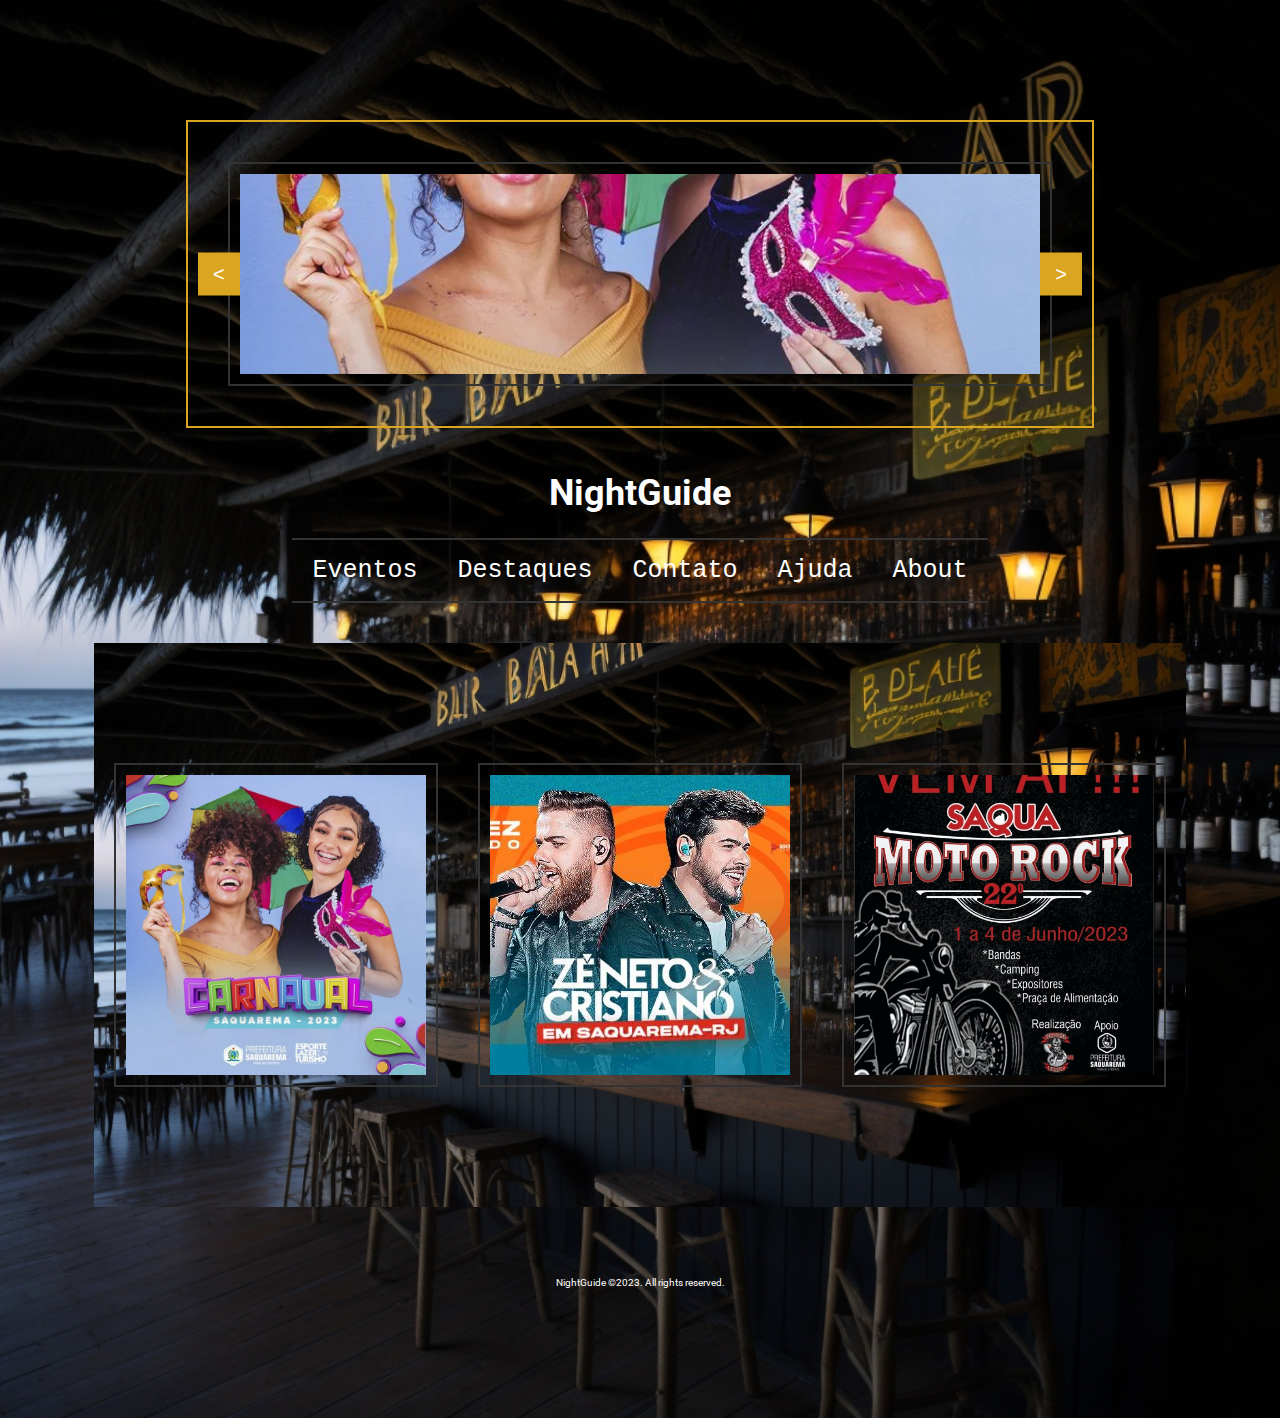
<file: index.html>
<!DOCTYPE html>
<html lang="pt-br">
<head>
    <meta charset="UTF-8">
    <meta name="viewport" content="width=device-width, initial-scale=1.0">
    <link rel="stylesheet" href="styles.css">
    <link rel="preconnect" href="https://fonts.gstatic.com">
    <script src="script.js" defer></script>
    <link href="https://fonts.googleapis.com/css2?family=Roboto:wght@400;700&display=swap" rel="stylesheet">
    <title>NightGuide</title>
</head>
<body class="header-bg">

    <div id="modal" class="modal">
        <div class="modal-content">
            <span id="close-modal-btn" class="close-modal-btn">&times;</span>
            <img id="modal-img" class="modal-img" alt="Evento">
            <h2 id="modal-title" class="modal-title"></h2>
            <p id="modal-description" class="modal-description"></p>
        </div>
    </div>

    <div class="container">
        <div class="highlights-container">
            <button id="prevHighlightBtn">&lt;</button>
            <div class="highlights">
                <aside class="destaques">
                    <div class="destaques-content">
                        <!-- Destaques dinâmicos serão adicionados aqui com JavaScript -->
                    </div>
                </aside>
            </div>
            <button id="nextHighlightBtn">&gt;</button>
        </div>
        <header >
            <h1 class="h1index">NightGuide</h1>
            <nav class="menu">
                <ul>
                    <li><a href="Eventos.html" target="_blank">Eventos</a></li>
                    <li><a href="Destaques.html" target="_blank">Destaques</a></li>
                    <li><a href="Contato.html" target="_blank">Contato</a></li>
                    <li><a href="Ajuda.html" target="_blank">Ajuda</a></li>
                    <li><a href="About.html" target="_blank">About</a></li>
                </ul>
            </nav>
        </header>
    
        <main>
            <section class="eventos">
                <div class="eventos-container">
                    <div class="evento">
                        <img src="img/01.png" alt="Evento 1" class="evento-img" data-title="Carnaval 2023" data-description="Venha curtir o Carnaval da vila 2023.">
                    </div>
                    <div class="evento">
                        <img src="img/02.png" alt="Evento 2" class="evento-img" data-title="Ze Neto e Cristiano" data-description="Venha curtir esse show inesquecível.">
                    </div>
                    <div class="evento">
                        <img src="img/03.png" alt="Evento 3" class="evento-img" data-title="Moto Rock" data-description="Motorock Saquarema 2023.">
                    </div>
                </div>
            </section>
        </main>
        
    </div>

    <footer>
        <p>NightGuide ©2023. All rights reserved.</p>
    </footer>

</body>
</html>
</file>
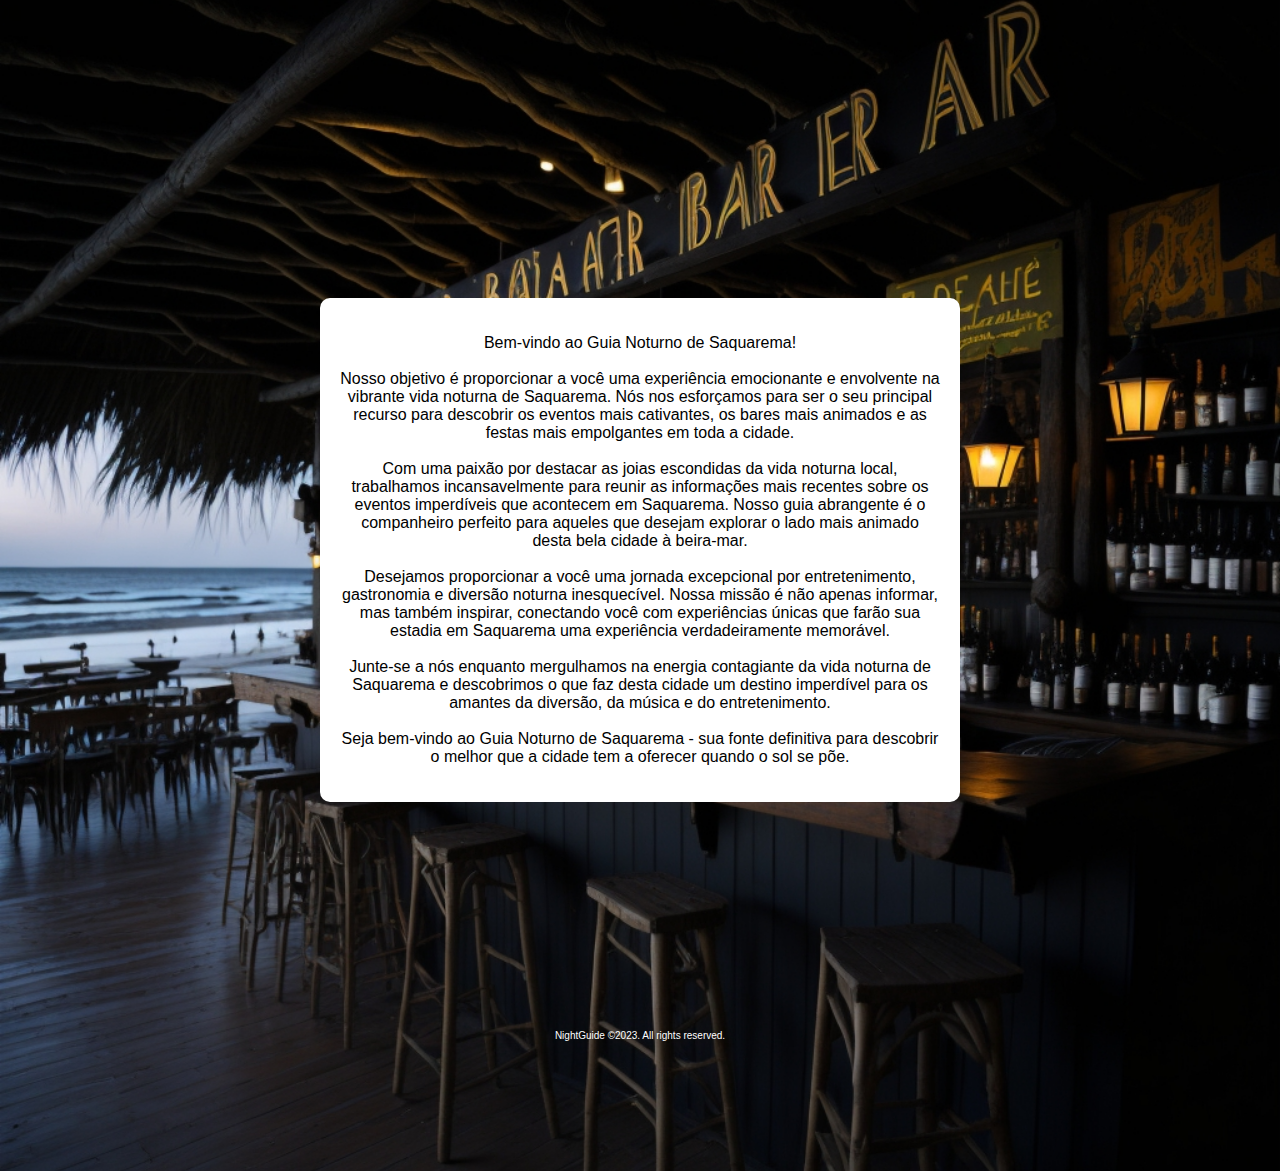
<file: About.html>
<!DOCTYPE html>
<html lang="pt-BR">
<head>
    <meta charset="UTF-8">
    <meta name="viewport" content="width=device-width, initial-scale=1.0">
    <title>Sobre Nós</title>
    <link rel="stylesheet" href="styles.css">
   
</head>
<body class="about">
    <div class="h1about">
        <div class="text-container">
            <p>
                Bem-vindo ao Guia Noturno de Saquarema!
                <br><br>
                Nosso objetivo é proporcionar a você uma experiência emocionante e envolvente na vibrante vida noturna de Saquarema. Nós nos esforçamos para ser o seu principal recurso para descobrir os eventos mais cativantes, os bares mais animados e as festas mais empolgantes em toda a cidade.
                <br><br>
                Com uma paixão por destacar as joias escondidas da vida noturna local, trabalhamos incansavelmente para reunir as informações mais recentes sobre os eventos imperdíveis que acontecem em Saquarema. Nosso guia abrangente é o companheiro perfeito para aqueles que desejam explorar o lado mais animado desta bela cidade à beira-mar.
                <br><br>
                Desejamos proporcionar a você uma jornada excepcional por entretenimento, gastronomia e diversão noturna inesquecível. Nossa missão é não apenas informar, mas também inspirar, conectando você com experiências únicas que farão sua estadia em Saquarema uma experiência verdadeiramente memorável.
                <br><br>
                Junte-se a nós enquanto mergulhamos na energia contagiante da vida noturna de Saquarema e descobrimos o que faz desta cidade um destino imperdível para os amantes da diversão, da música e do entretenimento.
                <br><br>
                Seja bem-vindo ao Guia Noturno de Saquarema - sua fonte definitiva para descobrir o melhor que a cidade tem a oferecer quando o sol se põe.
            </p>
        </div>
    </div>

<footer>
    <p>NightGuide ©2023. All rights reserved.</p>
</footer>

</body>
</html>
</file>
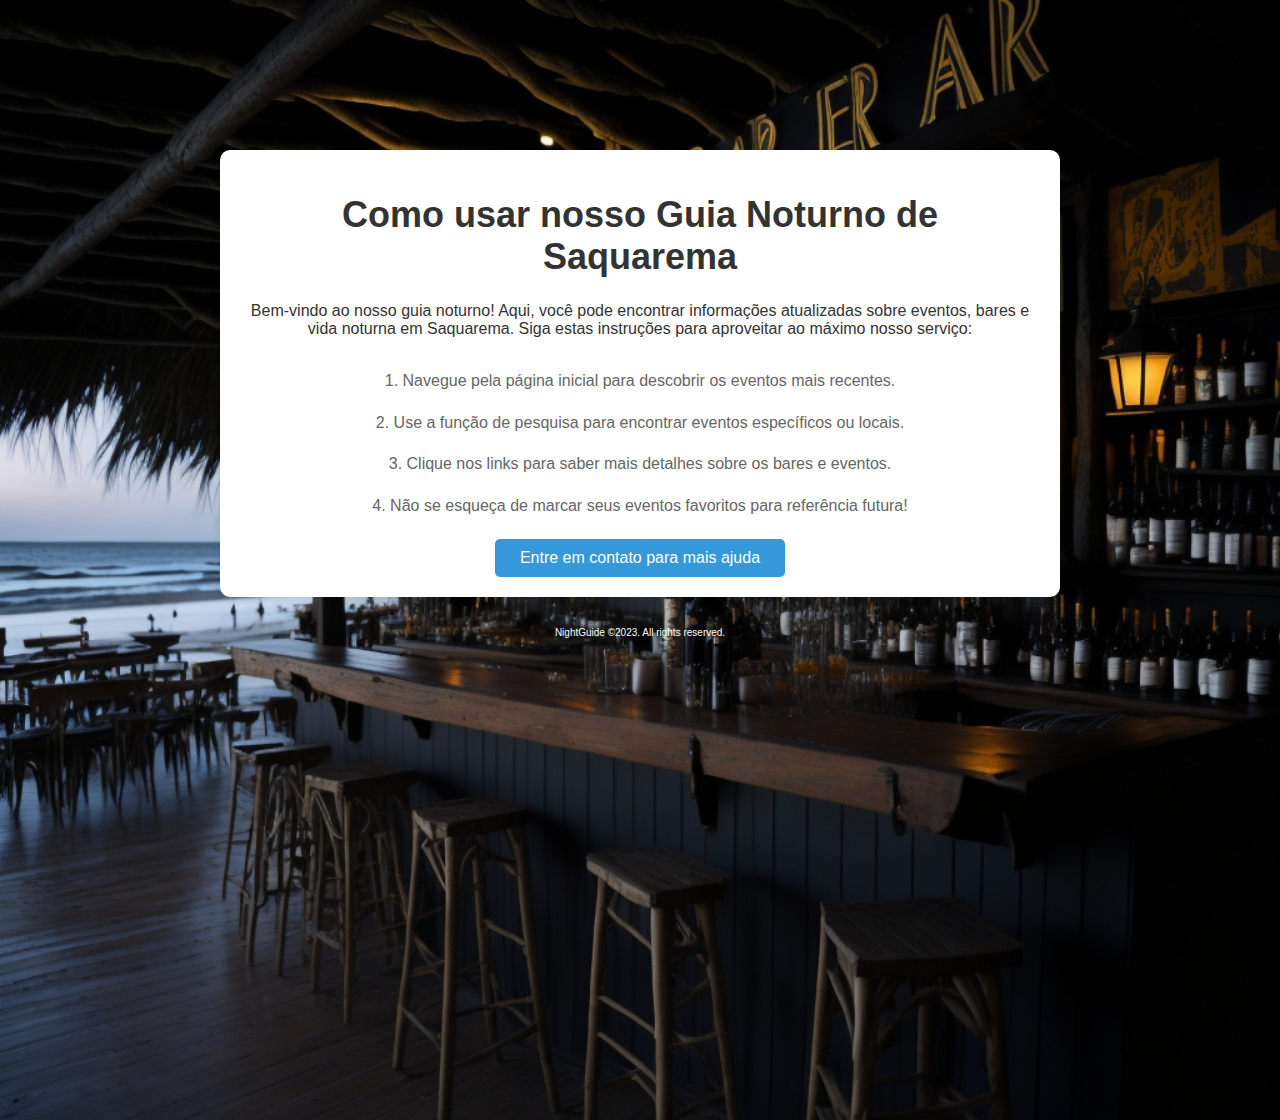
<file: Ajuda.html>
<!DOCTYPE html>
<html lang="pt-BR">
<head>
    <meta charset="UTF-8">
    <meta name="viewport" content="width=device-width, initial-scale=1.0">
    <title>Ajuda</title>
    <link rel="stylesheet" href="styles.css">
</head>
<body class="ajuda">
    <div class="containerHelp">
        <h1 class="h1help">Como usar nosso Guia Noturno de Saquarema</h1>
        <p class="phelp">Bem-vindo ao nosso guia noturno! Aqui, você pode encontrar informações atualizadas sobre eventos, bares e vida noturna em Saquarema. Siga estas instruções para aproveitar ao máximo nosso serviço:</p>
        <div class="help-info">
            <p>1. Navegue pela página inicial para descobrir os eventos mais recentes.</p>
            <p>2. Use a função de pesquisa para encontrar eventos específicos ou locais.</p>
            <p>3. Clique nos links para saber mais detalhes sobre os bares e eventos.</p>
            <p>4. Não se esqueça de marcar seus eventos favoritos para referência futura!</p>
        </div>
        <a href="Contato.html" class="help-button">Entre em contato para mais ajuda</a>
    </div>
    <footer>
        <p>NightGuide ©2023. All rights reserved.</p>
    </footer>
</body>
</html>
</file>
<file: styles.css>
body {
    font-family: 'Roboto', sans-serif;
    margin: 0;
    padding: 0;
    color: white;
    display: flex;
    flex-direction: column;
    min-height: 100vh;
}

.container {
    flex: 1;
    max-width: 1200px;
    margin: 0 auto;
    padding: 20px;
    display: flex;
    flex-direction: column;
    align-items: center;
}

.header-bg {
    background: url('img/background.png') center/cover no-repeat;
    text-align: center;
    margin-bottom: 20px;
    padding: 100px 0;
    background-color: rgba(0, 0, 0, 0.7);
}

.menu {
    border-top: 2px solid #333;
    border-bottom: 2px solid #333;
    margin-bottom: 30px;
    display: flex;
    justify-content: center;
}

.menu ul {
    text-decoration: none;
    list-style: none;
    padding: 0;
    display: flex;
}

/* Estilo para o texto do cabeçalho h1 */
h1 {
    font-family: 'Edu TAS Beginner', ; /* Escolha uma fonte chamativa, por exemplo, Pacifico */
    font-size: 36px; /* Tamanho do texto do cabeçalho */
    
}
.h1index {
    color: white;
}

/* Estilo para os itens do menu */
.menu li {
    font-family: 'Courier New', monospace; /* Escolha uma fonte estilo máquina, por exemplo, Courier New */
    font-size: 25px;
    margin: 0 20px;
    color: white;
    cursor: pointer;
}

.menu li a {
    color: #ffffff; /* Define a cor do link como branco */
    text-decoration: none; /* Remove o sublinhado */
    display: inline-block;
    background-color: none;
}

.menu .search-box {
    margin-left: auto;
}

.destaques-content {
    padding: 20px;
    display: flex;
    flex-wrap: wrap;
    justify-content: center;
}

.destaque {
    width: 150px;
    height: 150px;
    margin: 20px;
    text-align: center;
    padding: 10px;
    border: 2px solid #333;
    display: flex;
    flex-direction: column;
    justify-content: space-between;
}

.destaque img {
    width: 100%;
    height: 100%;
    object-fit: cover;
}

.destaque-details {
    text-align: center;
}

.destaque h2 {
    font-size: 18px;
    margin-bottom: 5px;
}

.destaque p {
    font-size: 14px;
    margin: 0;
}

/* Para eventos dentro e fora da área de destaques */
.destaque, .eventos .evento {
    width: 800px;
    height: 200px;
    border: 2px solid #333;
    text-align: center;
    margin: 20px;
    padding: 10px;
    display: flex;
    flex-direction: column;
    justify-content: space-between;
    cursor: pointer;
}

/* Para eventos fora dos destaques */
.eventos .evento {
    width: 300px;
    height: 300px;
    display: flex;
    flex-direction: row;
}

.eventos {
    display: flex;
    justify-content: center;
    margin-top: 10px;
}

.eventos-container {
    display: flex;
    flex-wrap: wrap;
    justify-content: center;
    max-width: 1200px;
    width: 100%;
}

.evento {
    width: 150px;
    height: 150px;
    margin: 10px;
    text-align: center;
    padding: 10px;
    border: 2px solid #333;
    display: flex;
    flex-direction: column;
    justify-content: space-between;
    cursor: pointer;
}

.evento img {
    width: 100%;
    height: 100%;
    object-fit: cover;
}

.evento-info {
    padding: 10px;
}

footer {
    font-size: 10px;
    margin-top: 20px;
    text-align: center;
}
footer {
    margin-top: 20px;
    text-align: center;
}

.modal {
    display: none;
    position: fixed;
    z-index: 1;
    left: 0;
    top: 0;
    width: 100%;
    height: 100%;
    background: rgba(0, 0, 0, 0.5);
    overflow: auto;
}

.modal-content {
    background-color: #fefefe;
    margin: 10% auto;
    padding: 20px;
    border: 1px solid #888;
    width: 80%;
    max-width: 600px;
    position: relative;
    color: #000;
}

.close-modal-btn {
    position: absolute;
    top: 10px;
    right: 20px;
    font-size: 28px;
    color: white;
    cursor: pointer;
}

.modal-img {
    width: 100%;
    height: auto;
    margin-bottom: 20px;
}

.modal-title {
    font-size: 24px;
    margin-bottom: 10px;
}

.modal-description {
    font-size: 18px;
}

.highlights-container {
    display: flex;
    align-items: center;
    justify-content: center;
    border: 2px solid goldenrod;
    margin-bottom: 20px;
    overflow: hidden;
    position: relative;
}

.highlights {
    display: flex;
    transition: transform 2s ease-in-out;
}

#prevHighlightBtn,
#nextHighlightBtn {
    background-color: goldenrod;
    color: white;
    border: none;
    padding: 10px 15px;
    font-size: 20px;
    cursor: pointer;
    position: absolute;
    top: 50%;
    transform: translateY(-50%);
}

#prevHighlightBtn {
    left: 10px;
}

#nextHighlightBtn {
    right: 10px;
}

/* Pagina Sobre nós*/

.about {
    background: url('img/background.png') center/cover no-repeat;
    text-align: center;
    margin-bottom: 20px;
    padding: 100px 0;
    background-color: rgba(0, 0, 0, 0.7);
}
.h1about {
    display: flex;
    justify-content: center;
    align-items: center;
    height: 100vh;
}

.text-container {
    background-color: #ffffff;
    padding: 20px;
    border-radius: 10px;
    max-width: 600px;
    text-align: center;
}

.text-container p {
    color: black;
}


/* Pagina de ajuda*/
.containerHelp {
    max-width: 800px;
    margin: 0 auto;
    padding: 20px;
    background-color: #ffffff;
    border-radius: 10px;
    box-shadow: 0 0 10px rgba(0, 0, 0, 0.1);
    margin-top: 50px;
}
.phelp{
    text-align: center;
    color: #333333;

}
.h1help {
    text-align: center;
    color: #333333;
}


.help-info p {
    color: #666666;
    line-height: 1.6;
}

.help-info {
    margin-top: 30px;
}

.help-info p {
    text-align: center;
}

.help-button {
display: inline-block;
padding: 10px 20px;
background-color: #3498db;
color: #ffffff;
text-decoration: none;
border-radius: 5px;
margin-top: 20px;
display: block; 
width: 250px; 
margin-left: auto; 
margin-right: auto; 

}
.ajuda {
    background: url('img/background.png') center/cover no-repeat;
    text-align: center;
    margin-bottom: 20px;
    padding: 100px 0;
    background-color: rgba(0, 0, 0, 0.7);
}

/* Pagina Contato*/

.h1contato {
    color: white;
}

.contato {
    background: url('img/background.png') center/cover no-repeat;
    text-align: center;
    margin-bottom: 20px;
    padding: 100px 0;
    background-color: rgba(0, 0, 0, 0.7);
}

.contact-info {
    margin-top: 30px;
}

.contact-info p {
    text-align: center;
}

.contact-form {
    margin-top: 30px;
    text-align: center;
}

.contact-form input, .contact-form textarea {
    display: block;
    width: 100%;
    margin-bottom: 20px;
    padding: 10px;
    border-radius: 5px;
    border: 1px solid #ddd;
    box-sizing: border-box; /
}

textarea {
    height: 150px; 
}

.submit-button {
    display: inline-block;
    padding: 10px 20px;
    background-color: #3498db;
    color: #ffffff;
    text-decoration: none;
    border-radius: 5px;
    margin-top: 20px;
}

/* Pagina Eventos*/

.containereventos {
    max-width: 800px;
    margin: 0 auto;
    padding: 20px;
}

h1, h2 {
    text-align: center;
    color: #333333;
}

.event {
    background-color: #f9f9f9;
    border-radius: 5px;
    padding: 20px;
    margin-top: 20px;
}

.event p {
    color: #666666;
}

.banner {
    width: 100%;
    max-width: 100%;
    border-radius: 5px;
    margin-bottom: 20px;
}
.eventos {
    background: url('img/background.png') center/cover no-repeat;
    text-align: center;
    margin-bottom: 20px;
    padding: 100px 0;
    background-color: rgba(0, 0, 0, 0.7);
}
.h1evntos {
    color: white;
    
}
.banner {
    width: 100%; 
    max-width: 400px; 
    border-radius: 5px;
    margin-top: 20px;
}
</file>
